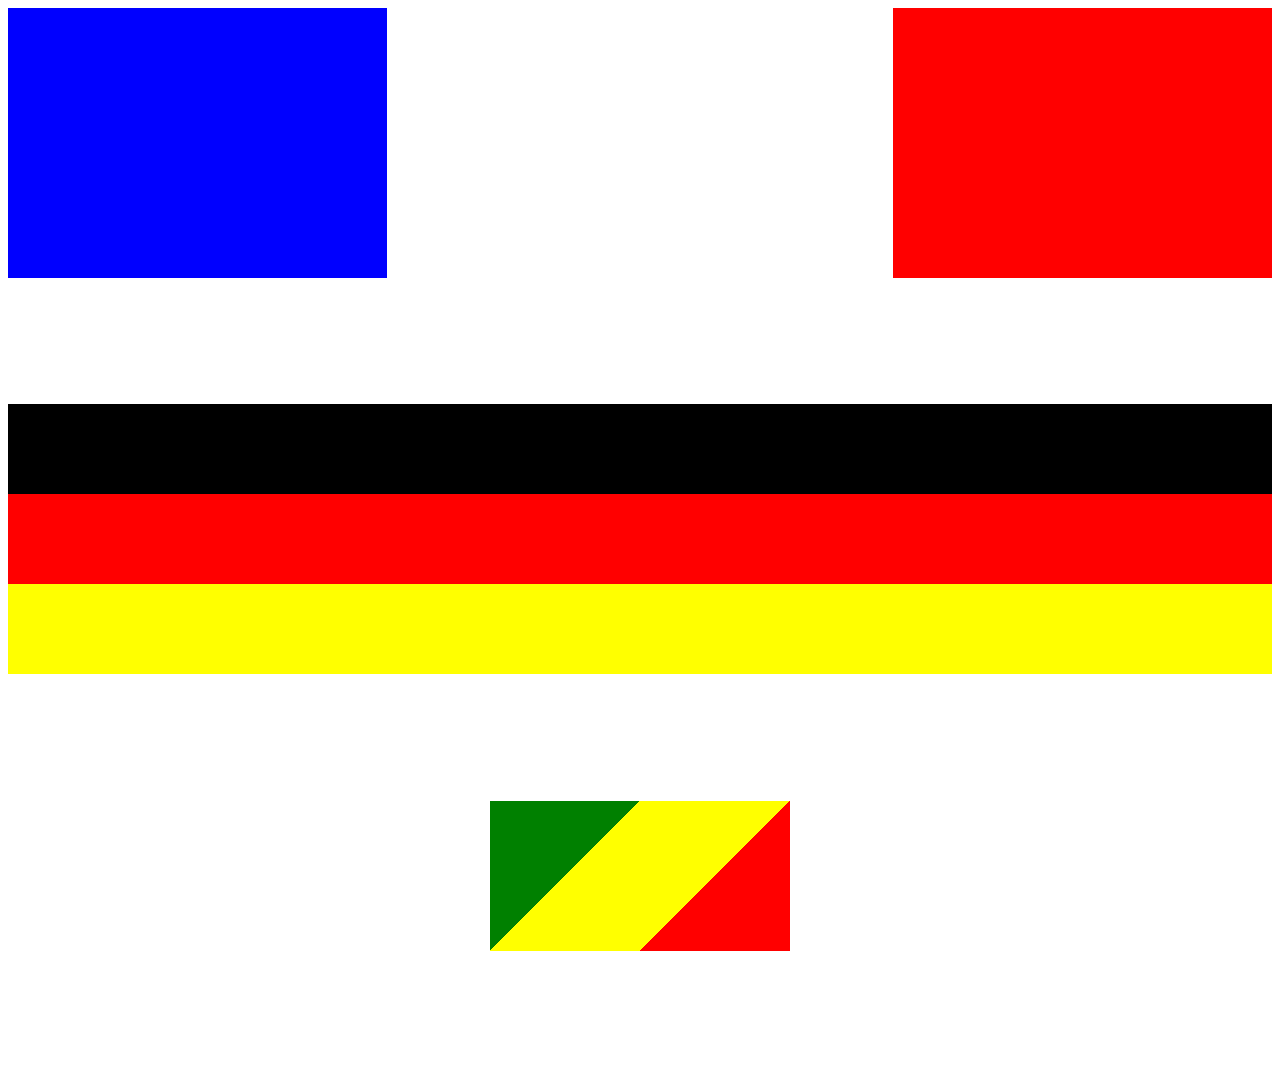
<file: gradient/index.html>
<!DOCTYPE html>
<html lang="en">
<head>
    <meta charset="UTF-8">
    <meta http-equiv="X-UA-Compatible" content="IE=edge">
    <meta name="viewport" content="width=device-width, initial-scale=1.0">
    <link href="style.css" rel="stylesheet" type="text/css">
    <title>Gradients</title>
</head>
<body>
    <div class="french"></div>
    <div class="german"></div>
    <div class="congo"></div>
</body>
</html>
</file>
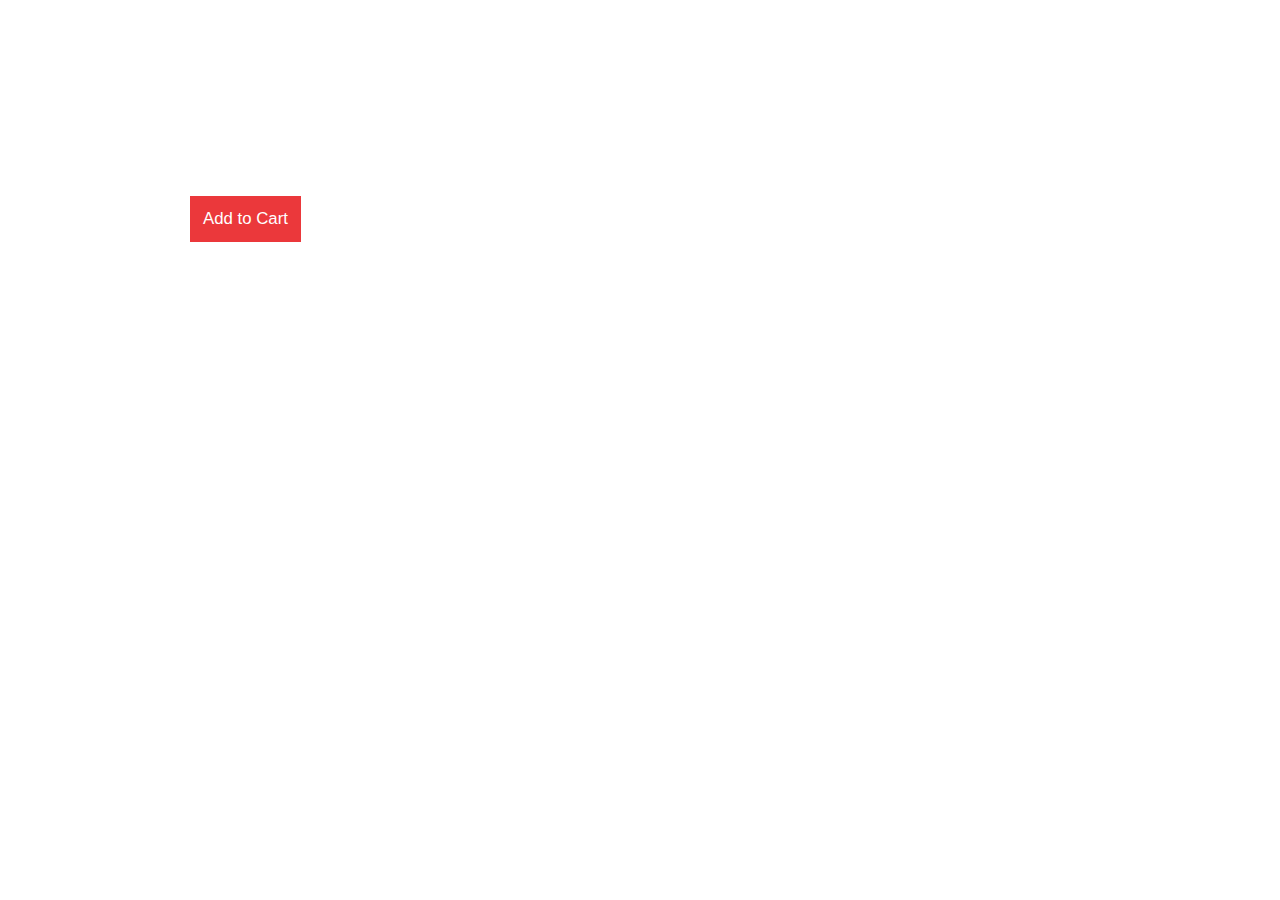
<file: movie-order-page/index.html>
<!DOCTYPE html>
<html lang="en">
<head>
    <meta charset="UTF-8">
    <meta http-equiv="X-UA-Compatible" content="IE=edge">
    <meta name="viewport" content="width=device-width, initial-scale=1.0">
    <link href="style.css" rel="stylesheet" type="text/css">
    <title>Movie Order Page</title>
</head>
<body>
    <div class="movie">
    <h1> The SuperMan </h1>
    <p>An alien orphan is sent from his dying planet
      to Earth, where he grows up to become his 
      adoptive home's first and greatest superhero.
      <button>Add to Cart</button>
    </p>
 </div>
</body>
</html>
</file>
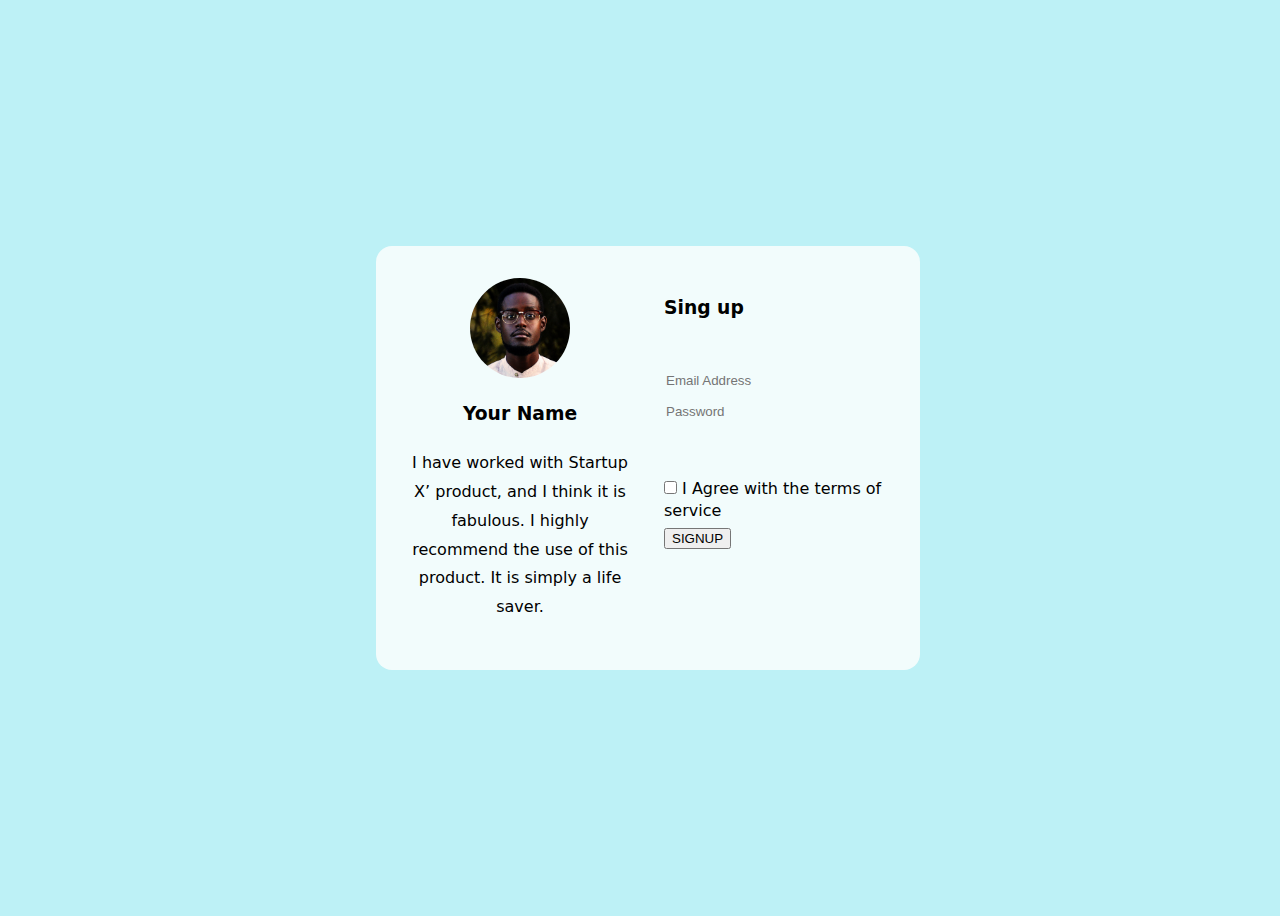
<file: sign-up-page/index.html>
<!DOCTYPE html>
<html lang="en">
<head>
    <meta charset="UTF-8">
    <meta http-equiv="X-UA-Compatible" content="IE=edge">
    <meta name="viewport" content="width=device-width, initial-scale=1.0">
    <link href="style.css" rel="stylesheet" type="text/css">
    <title>Sign-up Form</title>
</head>
<body>
  <main>
    <section class="testimonial">
        <img src="img/Screenshot from 2023-02-24 20-36-14.png" />
        <h3>Your Name</h3>
        <p>
            I have worked with Startup X’ product, and I think it is fabulous. 
            I highly recommend the use of this product. It is simply a life saver.
        </p>
    </section>
    <form class="signup-form">
        <h3>Sing up</h3>
        <div>
            <input type="email" name="email" placeholder="Email Address">
            <input type="password" name="password" placeholder="Password">
        </div>
        <div>
            <input type="checkbox" name="agreement">
            <span>I Agree with the terms of service</span>
        </div>
        <button type="submit">SIGNUP</button>
    </form>
  </main>  
</body>
</html>
</file>
<file: gradient/style.css>
div {
    width: 100%;
    height: 30vh;
}
.french {
    margin: 0 auto; 
    background-image: linear-gradient(to right, blue 30%, white 20%, white 70%, red 60%);
}
.german {
    margin: 10% auto;
    background-image: linear-gradient(to bottom, black 33.333%, red 33.333%, red 66.666%, yellow 66.666%);
}
.congo {
    width: 300px;
    height: 150px;
    margin: 10% auto;
    background-image: linear-gradient(135deg, green 33.333%, yellow 33.333%, yellow 66.666%, red 66.666%);
}
</file>
<file: movie-order-page/style.css>
body {
    margin: 0;
    width: 100%;
    height: 100%;
}
.movie {
    width: 100%;
    color: white;
    /* shorthand notation
     - UPS ROCA url, position/size, repeat, origin, clip, attachment
     - Also it is possible to add two images one on anoter by specifying two image urls 
    */

    background: url("http://i.imgur.com/lcm5byq.png") 20px 20px/ 150px 218px no-repeat, 
                url("http://i.imgur.com/2tiJEnP.png") 0% 0%/cover;
    padding: 20px 20px 20px 190px;
    box-sizing: border-box;
}
.movie p {
    font-size: 1.5em;
}
.movie button {
    display: block;
    color: white;
    font-size: 0.7em;
    padding: 13px;
    background-color: #eb383b;
    margin-top: 40px;
    border: 0;
}
</file>
<file: sign-up-page/style.css>
body {
    background-color: #bdf1f6;
    height: 100vh;
    width: 100vw;
    display: flex;
    /* align-items: vertivally
    justify-content: horizontally */
    align-items: center;
    justify-content: center;
}
main {
    font-family: system-ui, -apple-system, BlinkMacSystemFont, 'Segoe UI', Roboto, Oxygen, Ubuntu, Cantarell, 'Open Sans', 'Helvetica Neue', sans-serif;
    width: 40%;
    margin: 0 auto;
    background-color: #f2fcfc;
    display: flex;
    padding: 1em;
    border-radius: 1em;
}

img {
    border-radius: 50%;
    width: 100px;
    height: 100px;
    display: block;
    margin: 0 auto;
}
.testimonial, .signup-form {
    padding: 1em;
    width: 50%;
    
}
.testimonial {
    text-align: center;
    line-height: 1.8;
}
.signup-form {
    margin: 0 auto;
}
input {
    margin: 0.5em 0em;
    background-color: #f2fcfc;
    border: 0px;
}
.signup-form div {
    margin: 3em 0em 0.5em 0em;
}
p {
    display: block;
}
</file>
